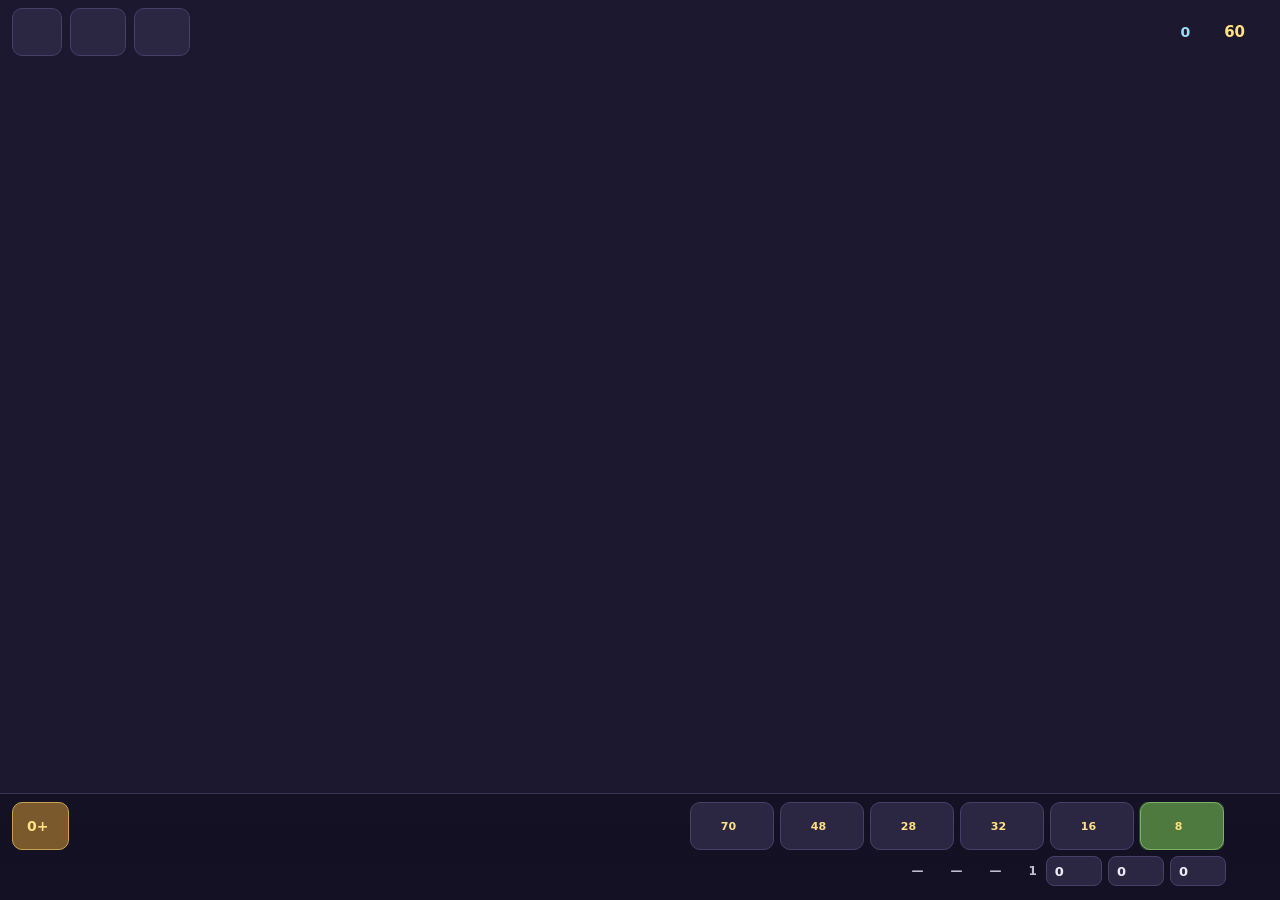
<file: farm-dungeon/index.html>
<!DOCTYPE html>
<html lang="fa" dir="rtl">
<head>
<meta charset="UTF-8">
<meta name="viewport" content="width=device-width, initial-scale=1, maximum-scale=1, user-scalable=no, viewport-fit=cover">
<title>مزرعه و دانجن</title>
<link rel="stylesheet" href="css/style.css">
</head>
<body>
<canvas id="game"></canvas>

<header id="topbar">
  <div class="topL">
    <span class="coins"><canvas id="coinIcon" width="18" height="18"></canvas><b id="coinN">60</b></span>
    <span class="essChip"><canvas id="gemIcon" width="18" height="18" class="pico"></canvas><b id="essN">0</b></span>
  </div>
  <div class="topbtns">
    <span id="fps" class="fps"></span>
    <button id="lang" class="btn lang" data-i18n="lang"></button>
    <button id="sndBtn" class="btn lang" aria-label="sound"><canvas id="sndIcon" width="20" height="20" class="pico"></canvas></button>
    <button id="menuBtn" class="btn menuB" aria-label="menu"><canvas id="gearIcon" width="20" height="20" class="pico"></canvas></button>
  </div>
</header>

<div id="hpWrap2"><div id="hpBar2"><div id="hpFill2"></div></div></div>
<div id="bossBar"><div id="bossFill"></div><span data-i18n="bossName"></span></div>
<div id="toast"></div>
<div id="banner"><span data-i18n="bossName"></span></div>

<div id="dockFarm">
  <div class="row">
    <span class="lbl" data-i18n="seeds"></span>
    <div class="grp">
      <button class="btn seed on" id="s-carrot"><span class="bl" data-i18n="carrot"></span><b class="pr" id="pr-carrot">8</b></button>
      <button class="btn seed" id="s-wheat"><span class="bl" data-i18n="wheat"></span><b class="pr" id="pr-wheat">16</b></button>
      <button class="btn seed" id="s-pumpkin"><span class="bl" data-i18n="pumpkin"></span><b class="pr" id="pr-pumpkin">32</b></button>
      <button class="btn seed" id="s-strawberry" hidden><span class="bl" data-i18n="strawberry"></span><b class="pr" id="pr-strawberry">28</b></button>
      <button class="btn seed" id="s-eggplant" hidden><span class="bl" data-i18n="eggplant"></span><b class="pr" id="pr-eggplant">48</b></button>
      <button class="btn seed" id="s-corn" hidden><span class="bl" data-i18n="corn"></span><b class="pr" id="pr-corn">70</b></button>
    </div>
    <button class="btn sell" id="sell"><span data-i18n="sellAll"></span><b id="sellTotal">+0</b></button>
  </div>
  <div class="row chips">
    <span class="lbl" data-i18n="inv"></span>
    <div class="chip"><canvas id="ci-carrot" width="22" height="22"></canvas><b id="i-carrot">0</b></div>
    <div class="chip"><canvas id="ci-wheat" width="22" height="22"></canvas><b id="i-wheat">0</b></div>
    <div class="chip"><canvas id="ci-pumpkin" width="22" height="22"></canvas><b id="i-pumpkin">0</b></div>
    <div class="chip f2" style="display:none"><canvas id="ci-strawberry" width="22" height="22"></canvas><b id="i-strawberry">0</b></div>
    <div class="chip f2" style="display:none"><canvas id="ci-eggplant" width="22" height="22"></canvas><b id="i-eggplant">0</b></div>
    <div class="chip f2" style="display:none"><canvas id="ci-corn" width="22" height="22"></canvas><b id="i-corn">0</b></div>
    <span class="hlbl"><span data-i18n="landL2"></span> <b id="landN">1</b></span>
    <span class="hlbl"><canvas id="hi-worker" width="18" height="18" class="pico"></canvas><b id="hl-worker">—</b></span>
    <span class="hlbl"><canvas id="hi-sprinkler" width="18" height="18" class="pico"></canvas><b id="hl-sprinkler">—</b></span>
    <span class="hlbl"><canvas id="hi-basket" width="18" height="18" class="pico"></canvas><b id="hl-basket">—</b></span>
  </div>
  <div class="hint" data-i18n="hintF"></div>
</div>

<div id="dockDungeon">
  <div class="row">
    <span class="stat"><span class="lblS" data-i18n="floorL"></span> <b id="floorN">1</b></span>
    <span class="stat"><canvas id="gemIcon2" width="18" height="18" class="pico"></canvas><b id="essN2">0</b></span>
    <span class="stat"><span class="lblS" data-i18n="killsL"></span> <b id="killN">0</b></span>
  </div>
  <div class="row">
    <button class="btn skillB" id="skill"><b data-i18n="skill"></b></button>
    <button class="btn dashB" id="dash"><b data-i18n="dash"></b></button>
    <button class="btn exitB" id="exitD"><b data-i18n="exitD"></b></button>
  </div>
  <div class="hint" data-i18n="hintD"></div>
</div>

<div id="menu" class="modal">
  <div class="modalBox">
    <div class="modalHead"><h3 data-i18n="upgradeTitle"></h3><button class="btn x" id="menuClose" aria-label="close">×</button></div>
    <div id="menuList"></div>
    <p id="statsLine" class="statsLine"></p>
    <p class="saveNote" data-i18n="autoSaveNote"></p>
    <button class="btn danger" id="resetBtn" data-i18n="resetBtn"></button>
  </div>
</div>

<div id="welcome" class="modal">
  <div class="modalBox wb">
    <h3 data-i18n="welcomeBack"></h3>
    <p class="wbTime"><span data-i18n="awayFor"></span> <b id="wbTime"></b></p>
    <p class="wbEarn"><canvas id="coinIcon2" width="18" height="18" class="pico"></canvas><b id="wbEarn"></b></p>
    <p id="wbDetail" class="wbDetail"></p>
    <p class="saveNote" data-i18n="offlineCapNote"></p>
  </div>
</div>

<div id="dead">
  <div class="deadBox">
    <h2 data-i18n="youDied"></h2>
    <p id="deadInfo"></p>
    <button class="btn act" id="retry" data-i18n="retry"></button>
    <button class="btn exitB" id="toFarm" data-i18n="exitD"></button>
  </div>
</div>

<script type="module" src="js/main_app.js"></script>
</body>
</html>
</file>
<file: farm-dungeon/css/style.css>
/* style.css — فونت سیستمی، موبایل‌اول، هدف‌های لمسی ≥ ۴۸px */
* { margin: 0; padding: 0; box-sizing: border-box; -webkit-tap-highlight-color: transparent; }
html, body { height: 100%; overflow: hidden; }
body {
  font-family: system-ui, -apple-system, "Segoe UI", Tahoma, Arial, sans-serif;
  background: #1b1830; color: #efeaf7; user-select: none; touch-action: none;
}
#game { position: fixed; inset: 0; display: block; image-rendering: pixelated; touch-action: none; }

#topbar {
  position: fixed; top: 0; inset-inline: 0; display: flex; align-items: center;
  justify-content: space-between; padding: 8px 12px; pointer-events: none;
  padding-top: max(8px, env(safe-area-inset-top));
}
.title { font-size: 13px; font-weight: 700; opacity: .85; text-shadow: 0 2px 0 #0008; }
.topbtns { display: flex; gap: 8px; align-items: center; pointer-events: auto; }
.fps { font-size: 11px; opacity: .6; font-variant-numeric: tabular-nums; }
.coins { display: flex; align-items: center; gap: 5px; font-size: 15px; font-weight: 700; color: #ffe082; }
.coinDot {
  width: 14px; height: 14px; border-radius: 50%; display: inline-block;
  background: radial-gradient(circle at 35% 30%, #ffe082, #e6b34d 60%, #a97b2c);
  border: 1px solid #6b4f1d;
}

/* ن۴۰: سلکتور #dock با id واقعی (#dockFarm/#dockDungeon) جایگزین شد — قبلاً کل استایل داک بی‌اثر بود و
   داک موبایل بالا می‌افتاد روی HUD */
#dockFarm, #dockDungeon {
  position: fixed; bottom: 0; inset-inline: 0; display: flex; flex-direction: column; gap: 6px;
  padding: 8px 12px calc(8px + env(safe-area-inset-bottom));
  background: linear-gradient(#141124f2, #141124ff); border-top: 1px solid #3a3654;
}
.row { display: flex; align-items: center; gap: 8px; flex-wrap: wrap; }
/* ن۴۰: بذرها/چیپ‌ها در یک خط افقیِ اسکرول‌شو — داک دیگر نصف صفحه را نمی‌گیرد */
#dockFarm .row, #dockDungeon .row { flex-wrap: nowrap; }
#dockFarm .grp { flex-wrap: nowrap; overflow-x: auto; flex: 1; min-width: 0; scrollbar-width: none; -webkit-overflow-scrolling: touch; }
#dockFarm .grp::-webkit-scrollbar { display: none; }
#dockFarm .row.chips { overflow-x: auto; scrollbar-width: none; -webkit-overflow-scrolling: touch; }
#dockFarm .row.chips::-webkit-scrollbar { display: none; }
#dockDungeon .row { overflow-x: auto; scrollbar-width: none; }
#dockDungeon .row::-webkit-scrollbar { display: none; }
#dockFarm .btn, #dockDungeon .btn, #dockFarm .chip, #dockDungeon .chip, #dockFarm .hlbl { flex-shrink: 0; }
.lbl { font-size: 12px; opacity: .65; min-width: 36px; }
.grp { display: flex; gap: 6px; flex-wrap: wrap; }

.btn {
  min-height: 48px; min-width: 48px; padding: 4px 14px; font-size: 14px; font-weight: 600;
  font-family: inherit; color: #d8d2ea; background: #2b2742; border: 1px solid #45406a;
  border-radius: 10px; cursor: pointer; transition: transform .05s, background .1s, opacity .2s;
}
.btn:active { transform: scale(.94); }
.btn.on { background: #4f7a3f; border-color: #79b364; color: #f4ffe9; box-shadow: 0 0 0 1px #79b36455; }
.btn.dim { opacity: .45; }
.btn.lang { min-width: 56px; }

.btn.seed { display: flex; flex-direction: column; align-items: center; gap: 1px; padding: 5px 12px; min-width: 74px; }
.btn.seed canvas { display: block; image-rendering: pixelated; }
.btn.seed .bl { font-size: 12px; }
.btn.seed .pr { font-size: 11px; color: #ffe082; font-weight: 700; }
.btn.sell { background: #7a5a2c; border-color: #c7a24e; color: #ffedb8; display: flex; align-items: center; gap: 6px; }
.btn.sell b { color: #ffe082; }

.chips { gap: 6px; }
.chip {
  display: flex; align-items: center; gap: 5px; background: #2b2742; border: 1px solid #45406a;
  border-radius: 8px; padding: 3px 10px 3px 8px; font-size: 13px;
}
.chip canvas { display: block; image-rendering: pixelated; }

#toast {
  position: fixed; bottom: 150px; left: 50%; transform: translateX(-50%) translateY(8px); /* ن۴۰: داک کوتاه شد */
  background: #000c; border: 1px solid #45406a; color: #ffe; padding: 8px 16px; border-radius: 10px;
  font-size: 13px; opacity: 0; transition: opacity .18s, transform .18s; pointer-events: none; white-space: nowrap;
}
#toast.show { opacity: 1; transform: translateX(-50%) translateY(0); }

.hint { font-size: 11.5px; opacity: .78; line-height: 1.55; } /* ن۴۰: کمرنگی از .55 → .78 */
@media (min-height: 700px) { .hint { font-size: 12.5px; } }
@media (max-height: 640px) { .hint { display: none; } } /* ن۴۰: صفحه‌ی کوتاه = ردیف کمتر */

.btn.seed .dot { width: 12px; height: 12px; border-radius: 50%; display: inline-block; border: 1px solid #0006; margin-top: 2px; }
.btn.seed { flex-direction: row; gap: 7px; justify-content: center; min-width: 84px; padding: 4px 10px; }
.btn.bossb { background: #6e2f2f; border-color: #c76e6e; }

/* --- دانجن --- */
.stat { display: flex; align-items: center; gap: 4px; font-size: 14px; font-weight: 700; }
.lblS { font-size: 11px; opacity: .6; font-weight: 400; }
#hpWrap2 { position: fixed; top: 44px; inset-inline: 12px; pointer-events: none; z-index: 5; }
#hpBar2 { height: 12px; background: #2b1d1d; border: 1px solid #6e4545; border-radius: 6px; overflow: hidden; }
#hpFill2 { height: 100%; width: 100%; background: linear-gradient(#7ec46a, #4f8f45); transition: width .12s; }
#bossBar { position: fixed; top: 62px; inset-inline: 12px; height: 16px; background: #2b1d1d; border: 1px solid #c76e6e; border-radius: 8px; overflow: hidden; display: none; pointer-events: none; z-index: 5; }
#bossBar.show { display: block; }
#bossFill { height: 100%; width: 100%; background: linear-gradient(#c95f5f, #8a2f2f); transition: width .15s; }
#bossBar span { position: absolute; inset-inline: 0; text-align: center; font-size: 10px; line-height: 16px; color: #ffd9d9; }
.skillB, .dashB { position: relative; overflow: hidden; flex: 1; min-height: 56px; font-size: 15px; }
.skillB { background: #2d4a6e; border-color: #6e9fd4; color: #d6ecff; }
.dashB { background: #5a4a7a; border-color: #a68ed4; color: #e8ddff; }
.skillB::after, .dashB::after { content: ''; position: absolute; inset: 0; background: #0009; transform: scaleX(var(--cd, 0)); transform-origin: right; transition: transform .1s linear; }
.skillB.ready, .dashB.ready { box-shadow: 0 0 12px #fff3; }
#dead { position: fixed; inset: 0; background: #141124cc; display: none; align-items: center; justify-content: center; z-index: 50; }
#dead.show { display: flex; }
.deadBox { background: #221d38; border: 1px solid #6e4560; border-radius: 16px; padding: 26px 30px; text-align: center; display: flex; flex-direction: column; gap: 14px; }
.deadBox h2 { color: #e88; font-size: 22px; }
.deadBox p { font-size: 14px; opacity: .85; line-height: 1.8; }

/* --- اپ نهایی --- */
.essChip { display: flex; align-items: center; gap: 4px; color: #9adcf0; font-weight: 700; font-size: 14px; }
.essDot { width: 9px; height: 12px; background: #7ad0e8; border-radius: 2px; box-shadow: 0 0 6px #7ad0e888; display: inline-block; }
.topL { display: flex; gap: 12px; align-items: center; pointer-events: none; }
.menuB { min-width: 48px; font-size: 18px; }
#dockDungeon { display: none; flex-direction: column; gap: 6px; }
@media (max-width: 560px) { #dockFarm .lbl { display: none; } } /* ن۴۰: لیبل «بذر/انبار» روی موبایل حذف — خود آیکون‌ها گویا هستند */
body.inDungeon #dockFarm { display: none; }
body.inDungeon #dockDungeon { display: flex; }
body.inDungeon #hpWrap2 { display: block; }
#hpWrap2 { display: none; }
.hlbl { font-size: 12px; opacity: .8; display: flex; gap: 3px; align-items: center; }
.exitB { background: #4a6e3f; border-color: #79b364; color: #eaffdd; flex: 1; min-height: 56px; }
.modal { position: fixed; inset: 0; background: #141124d9; display: none; align-items: center; justify-content: center; z-index: 60; padding: 16px; }
.modal.show { display: flex; }
.modalBox { background: #221d38; border: 1px solid #45406a; border-radius: 16px; padding: 18px; width: min(420px, 94vw); max-height: 84vh; overflow-y: auto; display: flex; flex-direction: column; gap: 10px; }
.modalHead { display: flex; justify-content: space-between; align-items: center; }
.modalHead h3 { font-size: 17px; }
.btn.x { min-width: 44px; min-height: 44px; }
.upgRow { display: flex; justify-content: space-between; align-items: center; gap: 10px; background: #2b2742; border: 1px solid #45406a; border-radius: 10px; padding: 8px 12px; }
.upgInfo { display: flex; flex-direction: column; gap: 2px; }
.upgInfo b { font-size: 14px; }
.upgInfo .dots { color: #79b364; font-size: 11px; letter-spacing: 2px; }
.upgInfo small { font-size: 10.5px; opacity: .6; }
.upgBuy { min-width: 92px; min-height: 44px; font-size: 13px; background: #2d4a6e; border-color: #6e9fd4; color: #d6ecff; }
.upgBuy.can { background: #4f7a3f; border-color: #79b364; color: #f4ffe9; }
.upgBuy.maxed { background: #3a3654; opacity: .6; }
.statsLine { font-size: 12px; opacity: .7; text-align: center; }
.saveNote { font-size: 11px; opacity: .5; text-align: center; }
.btn.danger { background: #6e2f2f; border-color: #c76e6e; color: #ffd9d9; }
.wb { text-align: center; }
.wb h3 { font-size: 19px; }
.wbTime { font-size: 13px; opacity: .8; }
.wbEarn { font-size: 26px; color: #ffe082; font-weight: 800; }
.wbDetail { font-size: 13px; opacity: .75; }

#banner {
  position: fixed; top: 22%; left: 50%; transform: translateX(-50%) scale(.8); z-index: 40;
  font-size: 22px; font-weight: 800; color: #ffd9d9; text-shadow: 0 2px 0 #000a, 0 0 18px #c94f4f88;
  background: linear-gradient(#3a162add, #1d0f1ddd); border: 1px solid #c76e6e; border-radius: 14px;
  padding: 12px 34px; opacity: 0; pointer-events: none; transition: opacity .25s, transform .25s;
  letter-spacing: 1px;
}
#banner.show { opacity: 1; transform: translateX(-50%) scale(1); }
#banner.small { font-size: 15px; padding: 8px 20px; }
.chip canvas { image-rendering: pixelated; display: block; }
.coins canvas { image-rendering: pixelated; display: block; }

/* آیکون‌های پیکسلی (به‌جای ایموجی) */
.pico { image-rendering: pixelated; display: inline-block; vertical-align: -4px; }
.hlbl .pico { vertical-align: -5px; }
.wbEarn .pico { vertical-align: -3px; }
.upgBuy .pico { vertical-align: -2px; margin-inline-start: 5px; }
.upgBuy .cost { vertical-align: 2px; }
/* نقطه‌های سطح در منو */
.lvlDot { width: 8px; height: 8px; border-radius: 50%; background: #3a3550; display: inline-block; margin-inline-start: 3px; border: 1px solid #0008; }
.lvlDot.on { background: #ffd76a; box-shadow: 0 0 4px #ffd76a88; }

/* محراب باستانی (نوبت ۲۰) */
.shrineBox { position: fixed; left: 50%; top: 12%; transform: translateX(-50%); z-index: 60; display: none;
  background: rgba(16, 12, 30, 0.95); border: 2px solid #4a5468; border-radius: 10px; padding: 12px 14px; max-width: 360px; text-align: center; }
.shrineBox.show { display: block; }
.shrineBox h4 { margin: 0 0 10px; color: #b8e8ff; font-size: 14px; }
.shrineBox .boons { display: flex; gap: 8px; }
.shrineBox .boons button { flex: 1; min-height: 52px; cursor: pointer; }
.qProg { color: #9aa4c0; font-size: 11px; margin-inline-start: 8px; }
.qRw { display: inline-flex; align-items: center; gap: 4px; color: #e6c74a; font-weight: bold; }
</file>
